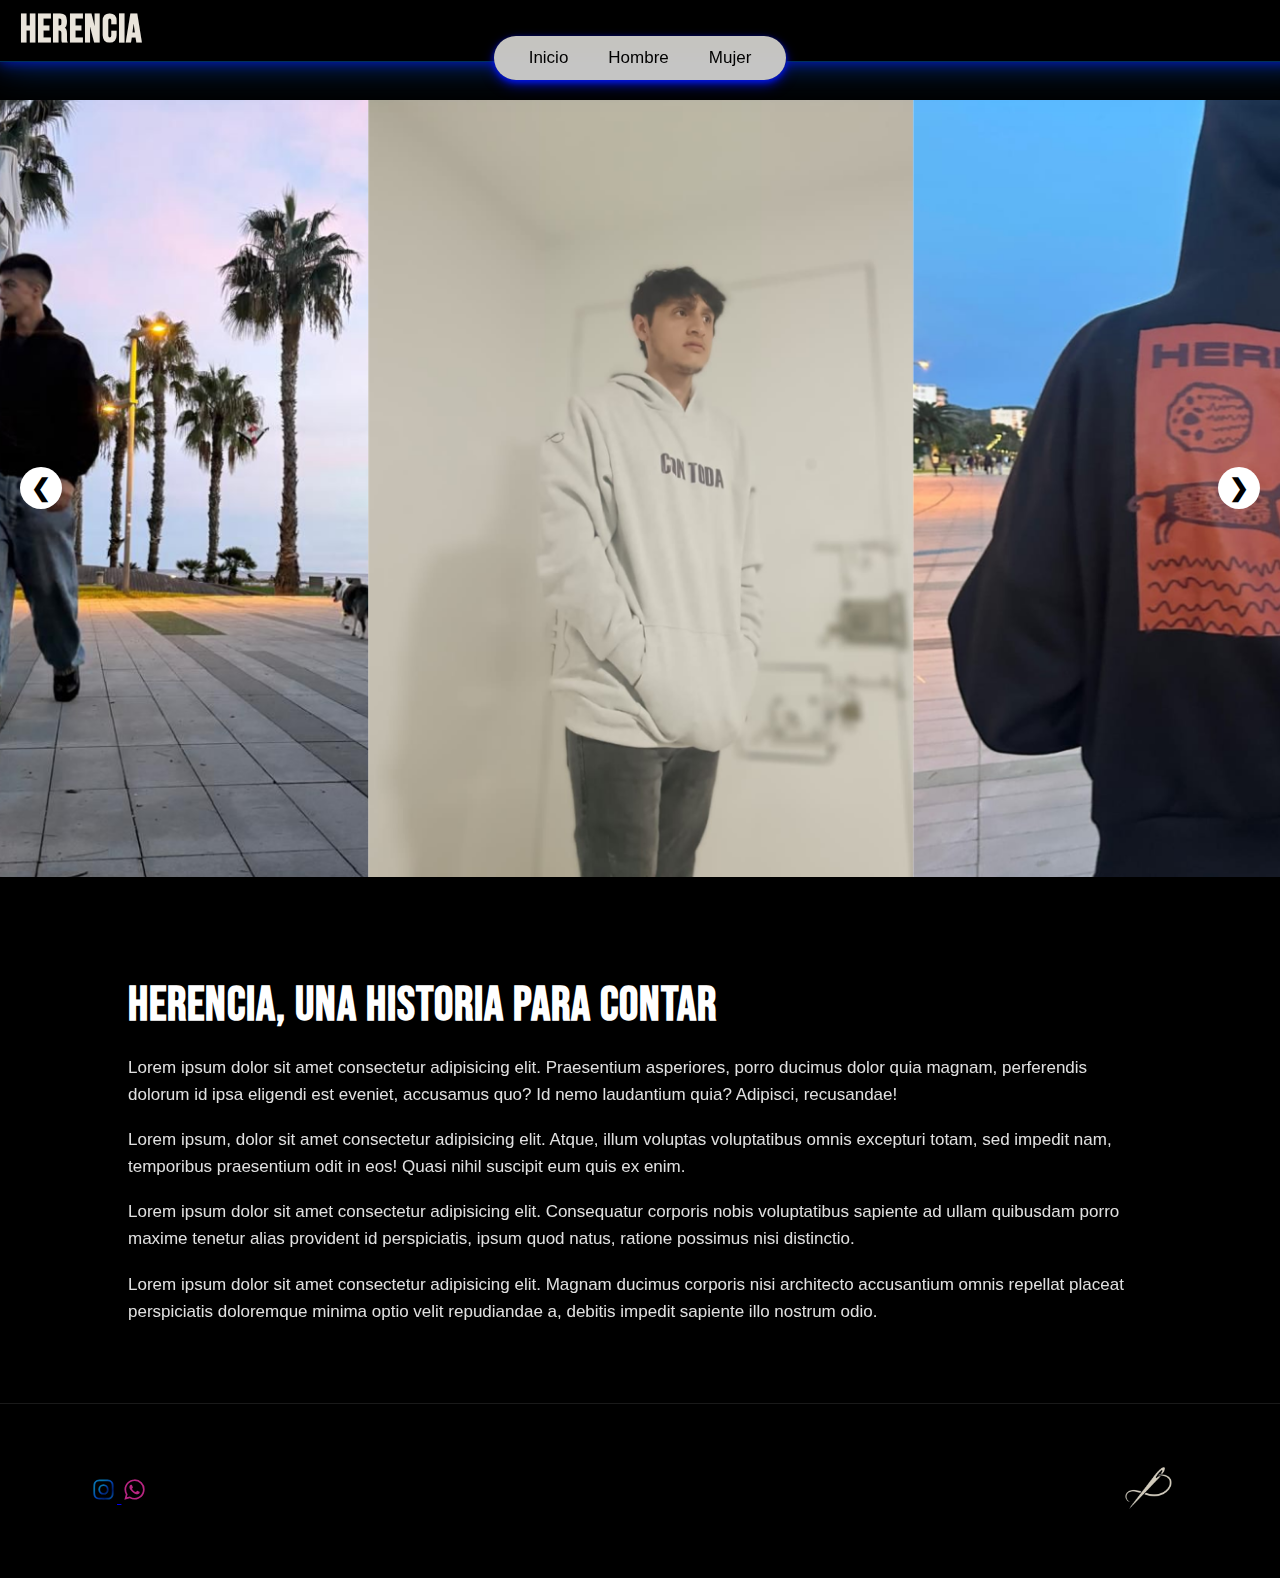
<file: index.html>
<!DOCTYPE html>
<html lang="es">
<head>

    <link rel="icon" href="Favicon.png">
    <meta charset="UTF-8">
    <meta name="viewport" content="width=device-width, initial-scale=1.0">
    <title>Herencia</title>

    <!-- FUENTES GOOGLE -->
    <link rel="preconnect" href="https://fonts.googleapis.com">
    <link rel="preconnect" href="https://fonts.gstatic.com" crossorigin>
    <link href="https://fonts.googleapis.com/css2?family=Bebas+Neue&display=swap" rel="stylesheet">

    <!-- ARCHIVO CSS -->
    <link rel="stylesheet" href="Assets/estilos.css">

</head>

<body ondragstart="return false" 
      onselectstart="return false" 
      oncontextmenu="return false">

<header>

    <!-- 3 RAYAS DEL MENÚ MÓVIL -->
    <div class="menu-icon" id="menuBtn">
        <span></span>
        <span></span>
        <span></span>
    </div>

    <div class="logo">Herencia</div>

</header>

<!-- MENU LATERAL -->
<nav id="menu">
    <a href="index.html">Inicio</a>
    <a href="Assets/CategoriaH.html">Hombre</a>
    <a href="Assets/CategoriaM.html">Mujer</a>
</nav>

<!-- MENÚ PC -->
<div class="menu-pc">
    <ul>
        <li><a href="index.html">Inicio</a></li>
        <li><a href="Assets/CategoriaH.html">Hombre</a></li>
        <li><a href="Assets/CategoriaM.html">Mujer</a></li>
    </ul>
</div>

<div class="carrusel">

    <div class="slide active">
        <img src="Imagenes/eeeee.png">
    </div>

    <div class="slide">
        <img src="Imagenes/eeeee.png">
    </div>

    <div class="slide">
        <img src="Imagenes/eeeee.png">
    </div>

    <!-- Flechas -->
    <div class="arrow left" id="prevBtn">❮</div>
    <div class="arrow right" id="nextBtn">❯</div>

</div>

<section class="herencia-info">
    <h2>Herencia, Una historia para contar</h2>

    <p>
        Lorem ipsum dolor sit amet consectetur adipisicing elit. Praesentium asperiores, porro ducimus dolor quia magnam, perferendis dolorum id ipsa eligendi est eveniet, accusamus quo? Id nemo laudantium quia? Adipisci, recusandae!
    </p>

    <p>
        Lorem ipsum, dolor sit amet consectetur adipisicing elit. Atque, illum voluptas voluptatibus omnis excepturi totam, sed impedit nam, temporibus praesentium odit in eos! Quasi nihil suscipit eum quis ex enim.
    </p>

    <p>
        Lorem ipsum dolor sit amet consectetur adipisicing elit. Consequatur corporis nobis voluptatibus sapiente ad ullam quibusdam porro maxime tenetur alias provident id perspiciatis, ipsum quod natus, ratione possimus nisi distinctio.
    </p>

    <p>
        Lorem ipsum dolor sit amet consectetur adipisicing elit. Magnam ducimus corporis nisi architecto accusantium omnis repellat placeat perspiciatis doloremque minima optio velit repudiandae a, debitis impedit sapiente illo nostrum odio.
    </p>
</section>

<footer class="footer">
    <div class="footer-content">

        <!-- Redes sociales -->
        <div class="social">
            <a href="https://www.instagram.com/her3ncia/">
                <img src="svg/instagram.svg" alt="Instagram">
            </a>
            <a href="#">
                <img src="svg/whatsapp.svg" alt="whatsapp">
            </a>
        </div>

        <!-- Logo centrado -->
        <div class="footer-logo">
            <img src="Imagenes/Logo sin fondo.png" alt="Herencia">
        </div>

    </div>
</footer>

<!-- ARCHIVO JS -->
<script src="Assets/lenguaje.js"></script>

</body>
</html>
</file>
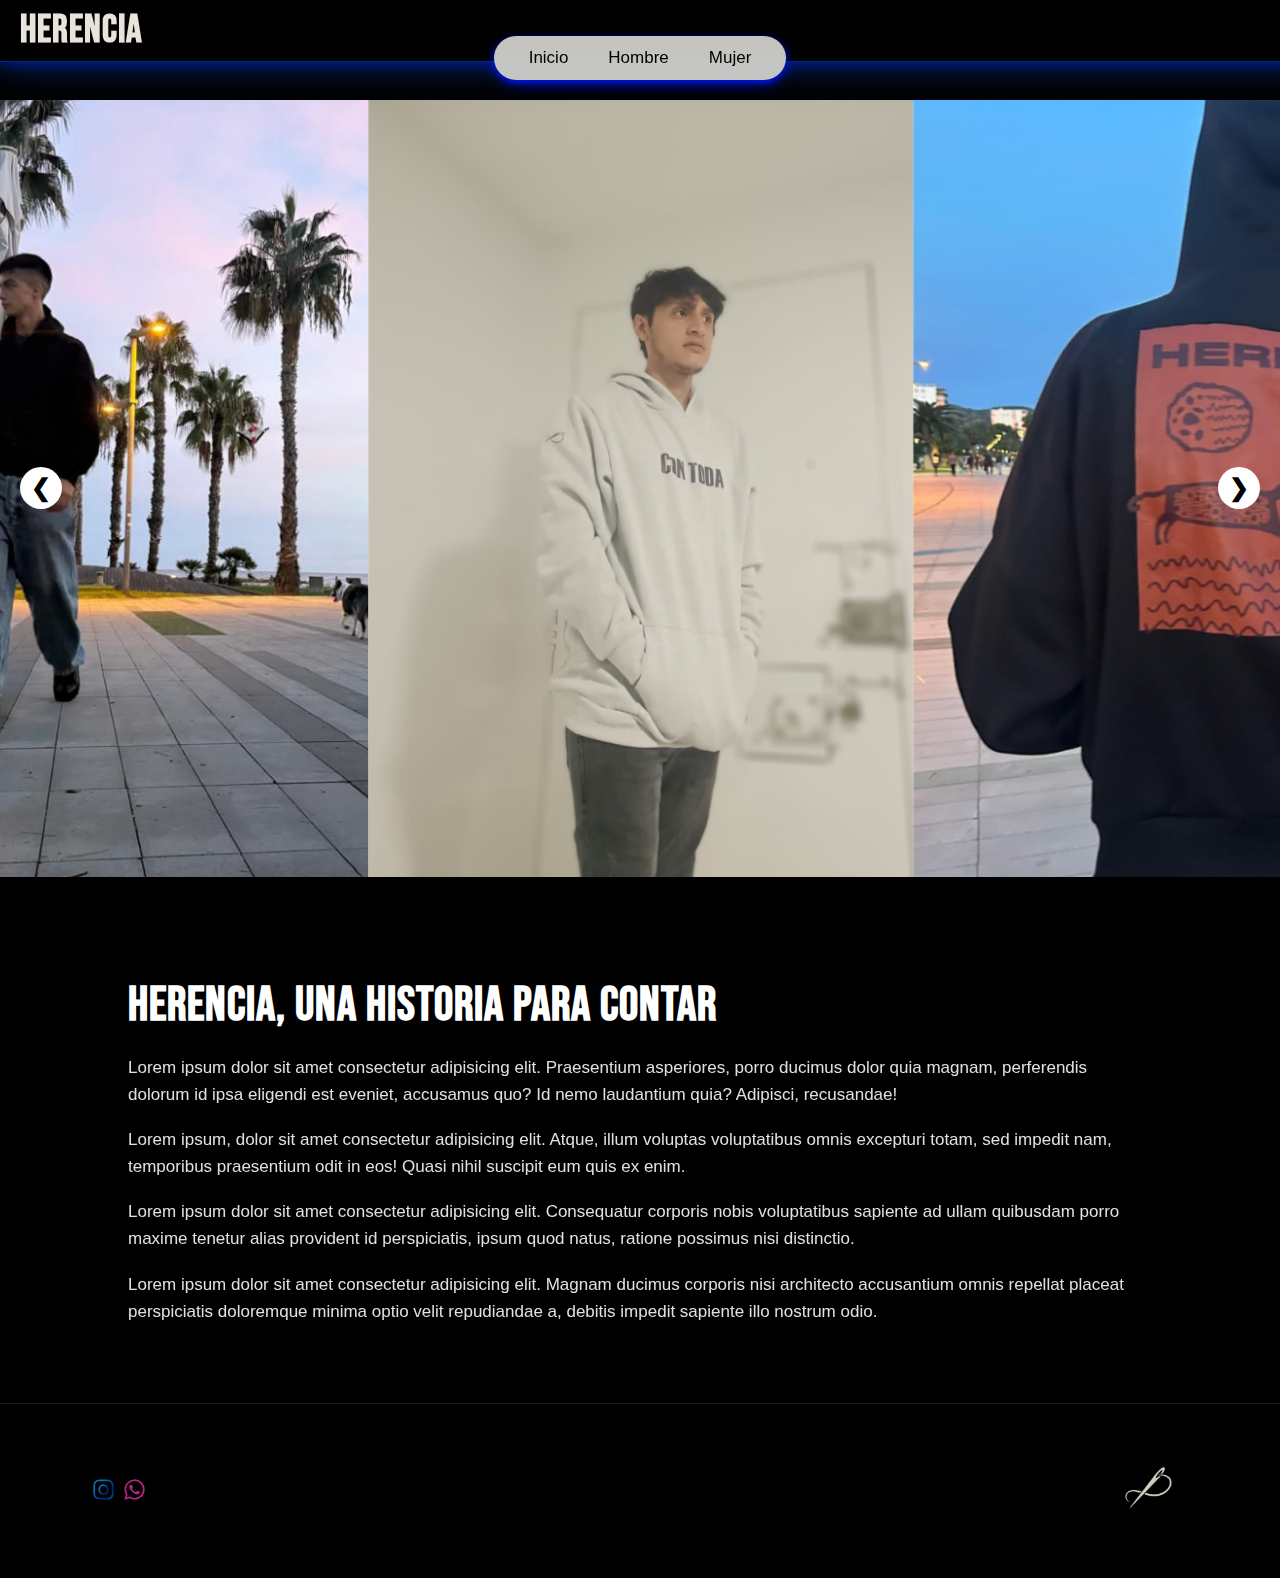
<file: Assets/index.html>
<!DOCTYPE html>
<html lang="es">
<head>

    <link rel="icon" href="Favicon.png  ">
    <meta charset="UTF-8">
    <meta name="viewport" content="width=device-width, initial-scale=1.0">
    <title>Herencia</title>

    <!-- FUENTES GOOGLE -->


    <link rel="preconnect" href="https://fonts.googleapis.com">
    <link rel="preconnect" href="https://fonts.gstatic.com" crossorigin>
    <link href="https://fonts.googleapis.com/css2?family=Bebas+Neue&display=swap" rel="stylesheet">

    <!-- ARCHIVO CSS -->
    <link rel="stylesheet" href="/Assets/estilos.css">
</head>
<body>

<header>

    <!-- 3 RAYAS DEL MENÚ MÓVIL -->
    <div class="menu-icon" id="menuBtn">
        <span></span>
        <span></span>
        <span></span>
    </div>

    <div class="logo">Herencia</div>

</header>

<!-- MENU LATERAL -->
<nav id="menu">
    <a href="/Assets/index.html">Inicio</a>
        <a href="CategoriaH.html">Hombre</a>
                <a href="/Assets/CategoriaM.html">Mujer</a>


</nav>

<!-- MENÚ PC -->
<div class="menu-pc">
    <ul>
        <li><a href="/Assets/index.html">Inicio</a></li>
                <li><a href="CategoriaH.html">Hombre</a></li>
                        <a href="/Assets/CategoriaM.html">Mujer</a>


    </ul>
</div>

<div class="carrusel">

    <div class="slide active">
        <img src="/Imagenes/eeeee.png">
    </div>

    <div class="slide">
        <img src="/Imagenes/eeeee.png">
    </div>

    <div class="slide">
          <img src="/Imagenes/eeeee.png">
    </div>

    <!-- Flechas -->
    <div class="arrow left" id="prevBtn">❮</div>
    <div class="arrow right" id="nextBtn">❯</div>







</div>


<section class="herencia-info">
    <h2>Herencia, Una historia para contar</h2>
    <p>
        Lorem ipsum dolor sit amet consectetur adipisicing elit. Praesentium asperiores, porro ducimus dolor quia magnam, perferendis dolorum id ipsa eligendi est eveniet, accusamus quo? Id nemo laudantium quia? Adipisci, recusandae!
    </p>

    <p>
        Lorem ipsum, dolor sit amet consectetur adipisicing elit. Atque, illum voluptas voluptatibus omnis excepturi totam, sed impedit nam, temporibus praesentium odit in eos! Quasi nihil suscipit eum quis ex enim.
    </p>

    <p>
        Lorem ipsum dolor sit amet consectetur adipisicing elit. Consequatur corporis nobis voluptatibus sapiente ad ullam quibusdam porro maxime tenetur alias provident id perspiciatis, ipsum quod natus, ratione possimus nisi distinctio.
    </p>

    <p>
        Lorem ipsum dolor sit amet consectetur adipisicing elit. Magnam ducimus corporis nisi architecto accusantium omnis repellat placeat perspiciatis doloremque minima optio velit repudiandae a, debitis impedit sapiente illo nostrum odio.
    </p>
</section>


<footer class="footer">
    <div class="footer-content">

        <!-- Redes sociales -->
        <div class="social">
            <a href="https://www.instagram.com/her3ncia/"><img src="/svg/instagram.svg" alt="Instagram"></a>
            <a href="whatsapp.svg"><img src="/svg/whatsapp.svg" alt="whatsapp"></a>
        </div>

        <!-- Logo centrado -->
        <div class="footer-logo">
            <img src="/Imagenes/Logo.png" alt="Herencia">
        </div>

    </div>
</footer>


<!-- ARCHIVO JS -->
<script src="/Assets/lenguaje.js"></script>

</body>
</html>
</file>
<file: Assets/estilos.css>
/* ======================================
   BASE
====================================== */

body {
    margin: 0;
    font-family: "Poppins", sans-serif;
    background-color: black;
}


/* ======================================
   LOGO
====================================== */

.logo {
    font-family: "Bebas Neue", sans-serif;
    font-weight: 700;
    font-size: 39px;
    line-height: 0.8;
    display: flex;
    align-items: center;
    letter-spacing: 1px;
    color: rgb(233, 228, 219);
}


/* ======================================
   MENÚ PC OCULTO POR DEFECTO
====================================== */

.menu-pc {
    display: none;
}


/* ======================================
   HEADER
====================================== */

header {
    width: 100%;
    padding: 15px 20px;
    display: flex;
    justify-content: flex-start;
    align-items: center;
    gap: 15px;
    position: fixed;
    top: 0;
    background: rgb(0, 0, 0);
    z-index: 1000;

    box-shadow:
        0 0 12px rgba(0, 21, 255, 0.7),
        0 0 25px rgba(0, 31, 144, 0.5),
        0 0 45px rgba(0, 140, 255, 0.35);

    border-bottom: 1px solid rgba(0, 140, 255, 0.35);
}


/* ======================================
   ICONO HAMBURGUESA / X
====================================== */

.cart-icon {
    margin-left: auto;
    position: relative;
    cursor: pointer;
    margin-right: 50px; /* 🔥 esto lo mete hacia adentro */
}


.cart-icon img {
    width: 26px;
    height: 26px;
}

#cartCount {
    position: absolute;
    top: -6px;
    right: -10px;
    background: red;
    color: white;
    font-size: 12px;
    padding: 2px 6px;
    border-radius: 50%;
}


.menu-icon {
    width: 35px;
    height: 25px;
    display: flex;
    flex-direction: column;
    justify-content: space-between;
    cursor: pointer;
    transition: 0.3s ease;
}

.menu-icon span {
    height: 4px;
    background: white;
    border-radius: 5px;
    transition: 0.3s ease;
}

.menu-icon.active span:nth-child(1) {
    transform: rotate(45deg) translateY(10px);
}

.menu-icon.active span:nth-child(2) {
    opacity: 0;
}

.menu-icon.active span:nth-child(3) {
    transform: rotate(-45deg) translateY(-10px);
}


/* ======================================
   MENÚ LATERAL MÓVIL
====================================== */

nav {
    position: fixed;
    top: 0;
    left: -100%;
    width: 50%;
    height: 100vh;
    background: white;
    padding-top: 90px;
    padding-left: 40px;
    display: flex;
    flex-direction: column;
    gap: 35px;
    transition: 0.35s ease;
    box-shadow: 4px 0 20px rgb(0, 9, 27);
    z-index: 900;
}

nav.active {
    left: 0;
}

nav a {
    text-decoration: none;
    color: black;
    font-size: 22px;
    font-weight: 500;
    position: relative;
}

nav a::before {
    content: "";
    position: absolute;
    left: -20px;
    top: 50%;
    transform: translateY(-50%);
    width: 4px;
    height: 30px;
    background: #dcdcdc;
    border-radius: 6px;
}


/* ======================================
   MENÚ PC
====================================== */

@media (min-width: 900px) {

    /* Ocultar menú móvil */
    .menu-icon,
    nav {
        display: none;
    }

    /* Mostrar menú PC */
    .menu-pc {
        display: flex;
        position: fixed;
        top: 20px;
        width: 100%;
        justify-content: center;
        z-index: 1000;
    }

    .menu-pc ul {
        display: flex;
        gap: 40px;
        list-style: none;
        background: rgba(218, 217, 213, 0.9);
        padding: 12px 35px;
        border-radius: 50px;
        backdrop-filter: blur(10px);

        box-shadow:
            0 2px 5px rgba(0, 21, 255, 0.7),
            0 4px 10px rgba(0, 30, 255, 0.5),
            0 6px 14px rgba(0, 8, 225, 0.35);
    }

    .menu-pc a {
        text-decoration: none;
        font-size: 17px;
        color: black;
        font-weight: 500;
    }
}



        .carrusel {
            display: flex;
            justify-content: center;   /* Centra horizontalmente */
            align-items: center;       /* Centra verticalmente */
            overflow: hidden;
            margin-top: 100px;
            position: relative;
            width: 100%;
            height: 86.3vh;              /* o la altura que quieras */
        }


        /* Cada imagen */
        .slide {
            position: absolute;
            width: 100%;
            height: 100%;
            opacity: 0;
            transition: opacity 1.2s ease-in-out;
        }

        .slide img {
            width: 100%;
            height: 100%;
            object-fit: cover; /* recorte estilo KOAJ */
        }

        /* La activa */
        .slide.active {
            opacity: 1;
        }


        
        /* Flechas KOAJ */
        .arrow {
            position: absolute;
            top: 50%;
            transform: translateY(-50%);
            width: 42px;
            height: 42px;
            background: white;
            color: black;
            border-radius: 50%;
            display: flex;
            justify-content: center;
            align-items: center;
            font-size: 24px;
            cursor: pointer;
            transition: 0.3s ease;
            user-select: none;
            font-weight: bold;
        }

        .arrow:hover {
            transform: translateY(-50%) scale(1.12);
        }

        .left { left: 20px; }
        .right { right: 20px; }

        /* Versión móvil */
        @media (max-width: 768px) {
            .carrusel {
                height: 75vh;
            }

            .arrow {
                width: 35px;
                height: 35px;
                font-size: 20px;
            }
        }




        /* ====== TEXTO ESTILO ADIDAS ====== */
    .herencia-info {
        padding: 60px 10%;
        color: white;
        text-align: left;
        font-family: "Poppins", sans-serif;
    }

    .herencia-info h2 {
        font-family: "Bebas Neue", sans-serif;
        font-size: 48px;
        margin-bottom: 20px;
        letter-spacing: 1px;
        color: white;
    }

    .herencia-info p {
        font-size: 17px;
        line-height: 1.6;
        margin-bottom: 18px;
        opacity: 0.88;
    }


    /* ====== FOOTER ====== */
    .footer {
        background: black;
        padding: 45px 0;
        display: flex;
        justify-content: center;
        border-top: 1px solid rgba(255,255,255,0.1);
    }

    .footer-content {
        width: 90%;
        max-width: 1100px;
        display: flex;
        align-items: center;
        justify-content: space-between;
    }

    .social img {
        width: 27px;   /* puedes subir a 30–35 si los quieres más grandes */
        filter: invert(1); /* Hace blanco tu SVG si originalmente es negro */
        opacity: .85;
        transition: 0.25s ease;
    }

    .social img:hover {
        opacity: 1;
        transform: scale(1.15);
    }


    .footer-logo img {
        width: 80px;
        opacity: .9;
    }


    /* ====== RESPONSIVE ====== */
    @media (max-width: 768px) {

        .herencia-info {
            padding: 45px 7%;
        }

    .herencia-info h2 {
        font-family: "Bebas Neue", sans-serif;
        font-size: 48px;
        margin-bottom: 20px;
        letter-spacing: 1px;
        color: rgb(233, 228, 219); /* ✔ COLOR IGUAL QUE EL LOGO */
    }


        .herencia-info p {
            font-size: 15px;
        }



        .footer-content {
            flex-direction: column;
            gap: 25px;
            text-align: center;
        }

        .social a {
            margin-right: 10px;
        }
    }
/* ===============================
   SECCIÓN CAMISETAS / CATÁLOGO
=================================*/

    .catalogo {
        padding: 110px 5%;
        color: white;
        text-align: center;
    }

    /* TÍTULO */
    .categoria-titulo,
    .catalogo h2 {
        font-family: "Bebas Neue", sans-serif;
        font-size: 48px;
        margin: 40px 0 30px;
        letter-spacing: 1px;
        color: rgb(233, 228, 219);
    }

    /* ===============================
    GRID PRODUCTOS CAMISETAS
    =================================*/

    .categoria-grid {
        display: grid;
        grid-template-columns: repeat(4, 1fr);
        gap: 22px;
        width: 100%;
    }

    /* PRODUCTO */
    .producto {
        position: relative;
        overflow: hidden;
        border-radius: 14px;
        cursor:auto;
    }



/* BOTÓN CARRITO SUPERIOR DERECHA */
.producto .add-to-cart {
    
    position: absolute;
    top: 12px;
    right: 12px;
    width: 36px;
    height: 36px;
    background: rgba(0,0,0,0.75);
    border: none;
    border-radius: 50%;
    display: flex;
    align-items: center;
    justify-content: center;
    cursor:grab;
    opacity: 0;
    transition: opacity .3s ease, transform .2s ease;
    z-index: 4;
}

/* Imagen dentro */
.producto .add-to-cart img {
    width: 22px;
    height: 22px;
    object-fit: contain;
}

/* Hover PC */
.producto:hover .add-to-cart {
    opacity: 1;
}

.producto .add-to-cart:hover {
    transform: scale(1.12);
}



    /* ===== SLIDER ===== */

    .producto .slider {
        position: relative;
        width: 100%;
        aspect-ratio: 3 / 4.5;
        overflow: hidden;
    }

    /* IMÁGENES */
    .producto .slider img {
        position: absolute;
        inset: 0;
        width: 100%;
        height: 100%;
        object-fit: cover;
        opacity: 0;
        transition: opacity .5s ease, transform .35s ease, filter .35s ease;
    }

    /* IMAGEN ACTIVA */
    .producto .slider img.active {
        opacity: 1;
        z-index: 1;
    }

    /* PRECIO */
    .producto span {
        position: absolute;
        bottom: 14px;
        left: 14px;
        font-family: "Bebas Neue", sans-serif;
        font-size: 26px;
        color: white;
        opacity: 0;
        transition: opacity .3s ease;
        text-shadow: 0 0 10px rgba(0,0,0,.9);
        z-index: 2;
    }

    /* HOVER */
    .producto:hover .slider img.active {
        transform: scale(1.08);
        filter: brightness(55%);
    }

    .producto:hover span {
        opacity: 1;
    }

/* ===============================
   RESPONSIVE
=================================*/

/* Tablet */
@media (max-width: 920px) {
    .categoria-grid {
        grid-template-columns: repeat(3, 1fr);
    }

    .categoria-titulo {
        font-size: 40px;
    }
}

/* Móvil */
@media (max-width: 600px) {

    .producto .add-to-cart {
    opacity: 1;
    width: 32px;
    height: 32px;
    top: 8px;
    right: 8px;
}


    .categoria-grid {
        grid-template-columns: repeat(2, 1fr);
        gap: 14px;
    }

    /* PRECIO */
    .producto span {
        font-size: 18px;
        opacity: 1;           /* siempre visible */
        bottom: 12px;
        left: 10px;
    }

    /* BOTÓN CARRITO */
    .producto .add-to-cart {
        opacity: 1;           /* siempre visible */
        width: 32px;
        height: 32px;
        bottom: 10px;
        right: 10px;
    }

    /* Quitar efecto hover oscuro en móvil */
    .producto:hover .slider img.active {
        transform: none;
        filter: none;
    }
}


/* ===============================
   GRID CATEGORÍAS (Inicio)
=================================*/

.categorias-grid {
    display: grid;
    grid-template-columns: repeat(auto-fit, minmax(320px, 1fr));
    gap: 35px;
}

.categorias-grid u {
    color: rgb(255, 27, 27);
}

/* CARD CATEGORÍAS */

.cat-item {
    position: relative;
    overflow: hidden;
    border-radius: 12px;
    cursor: pointer;
    display: block;
}

.cat-item img {
    width: 100%;
    height: 500px;
    object-fit: cover;
    transition: .35s ease;
    display: block;
}

.cat-item:hover img {
    transform: scale(1.08);
    filter: brightness(60%);
}

.cat-item span {
    position: absolute;
    bottom: 20px;
    left: 20px;
    font-family: "Bebas Neue", sans-serif;
    font-size: 42px;
    letter-spacing: 1px;
    color: white;
    text-shadow: 0 0 8px rgba(0,0,0,0.9);
}




/* MÓVIL */
@media (max-width: 600px) {
    .categorias-grid {
        grid-template-columns: 1fr; /* 👈 SOLO 1 */
        gap: 20px;
    }

    .cat-item img {
        height: 350px;
    }

    .cat-item span {
        font-size: 28px;
        bottom: 18px;
        left: 18px;
    }
}
</file>
